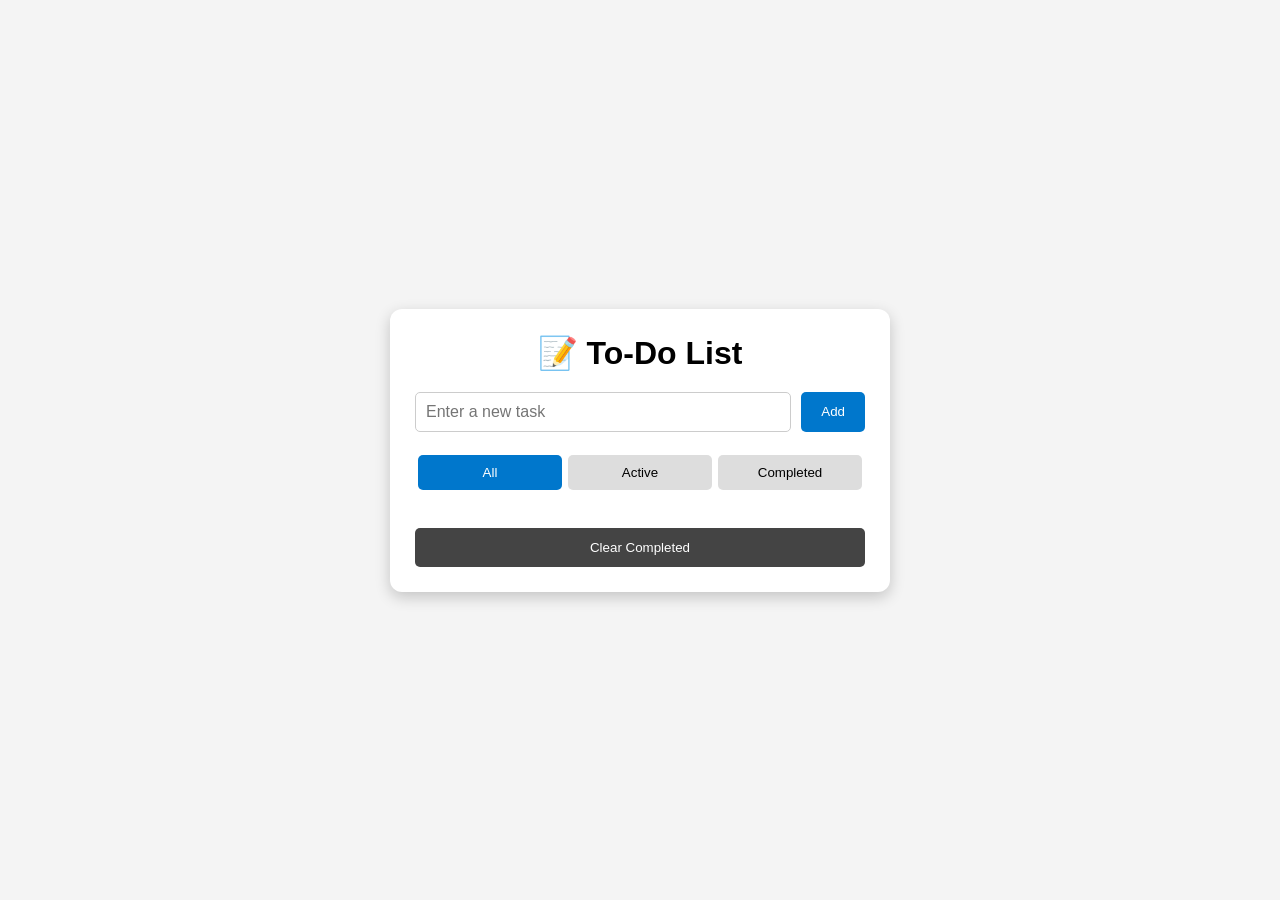
<file: index.html>
<!DOCTYPE html>
<html lang="en">
<head>
    <meta charset="UTF-8">
    <meta name="viewport" content="width=device-width, initial-scale=1.0">
    <title>To-Do List App</title>

    <link rel="stylesheet" href="style.css">
</head>
<body>

<div class="container">

    <h1>📝 To-Do List</h1>

    <div class="input-box">
        <input
            type="text"
            id="taskInput"
            placeholder="Enter a new task">

        <button id="addBtn">Add</button>
    </div>

    <div class="filters">
        <button class="filter active" data-filter="all">All</button>
        <button class="filter" data-filter="active">Active</button>
        <button class="filter" data-filter="completed">Completed</button>
    </div>

    <ul id="taskList"></ul>

    <button id="clearCompleted">
        Clear Completed
    </button>

</div>

<script src="script.js"></script>

</body>
</html>
</file>
<file: style.css>
*{
    margin:0;
    padding:0;
    box-sizing:border-box;
    font-family:Arial,sans-serif;
}

body{
    background:#f4f4f4;
    display:flex;
    justify-content:center;
    align-items:center;
    min-height:100vh;
}

.container{
    background:white;
    width:90%;
    max-width:500px;
    padding:25px;
    border-radius:12px;
    box-shadow:0 5px 15px rgba(0,0,0,.2);
}

h1{
    text-align:center;
    margin-bottom:20px;
}

.input-box{
    display:flex;
    gap:10px;
    margin-bottom:20px;
}

.input-box input{
    flex:1;
    padding:10px;
    font-size:16px;
    border:1px solid #ccc;
    border-radius:5px;
}

.input-box button{
    padding:10px 20px;
    border:none;
    background:#0077cc;
    color:white;
    border-radius:5px;
    cursor:pointer;
}

.input-box button:hover{
    background:#005fa3;
}

.filters{
    display:flex;
    justify-content:space-between;
    margin-bottom:20px;
}

.filters button{
    flex:1;
    margin:3px;
    padding:10px;
    border:none;
    background:#ddd;
    border-radius:5px;
    cursor:pointer;
}

.filters button.active{
    background:#0077cc;
    color:white;
}

ul{
    list-style:none;
}

li{
    display:flex;
    justify-content:space-between;
    align-items:center;
    background:#f8f8f8;
    margin-bottom:10px;
    padding:12px;
    border-radius:5px;
}

.completed{
    text-decoration:line-through;
    color:gray;
}

.task-buttons button{
    margin-left:5px;
    border:none;
    padding:6px 10px;
    border-radius:5px;
    cursor:pointer;
}

.edit{
    background:orange;
    color:white;
}

.delete{
    background:red;
    color:white;
}

.complete{
    background:green;
    color:white;
}

#clearCompleted{
    width:100%;
    margin-top:15px;
    padding:12px;
    background:#444;
    color:white;
    border:none;
    border-radius:5px;
    cursor:pointer;
}

#clearCompleted:hover{
    background:#222;
}

@media(max-width:600px){

    .input-box{
        flex-direction:column;
    }

    .filters{
        flex-direction:column;
    }

    .filters button{
        margin:5px 0;
    }
}
</file>
